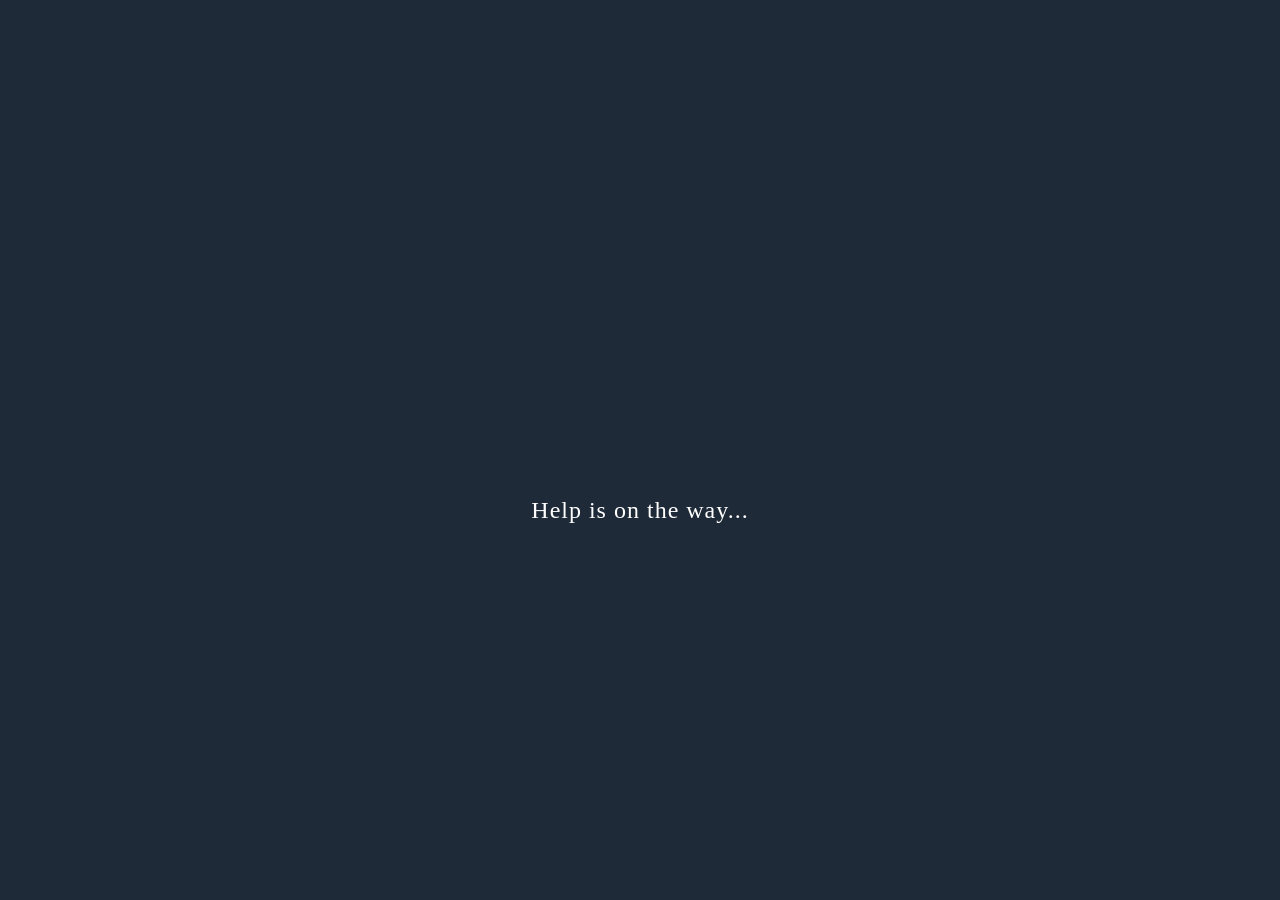
<file: docs/index.html>
<!DOCTYPE html>
<html>
<head>
  <title>Animal Rescue</title>
  <link rel="stylesheet" href="css/style.css">
</head>
<body>
<div id="loader">
  <div class="paw-container">
    <span class="paw paw1">🐾</span>
    <span class="paw paw2">🐾</span>
    <span class="paw paw3">🐾</span>
    <span class="paw paw4">🐾</span>
    <span class="paw paw5">🐾</span>
  </div>
  <h2>Help is on the way...</h2>
</div>

<div id="mainContent" style="display:none;">
  <!-- Your page content -->
</div>
  <script src="js/config.js"></script>
  <script src="js/first.js"></script>
</body>
</html>
</file>
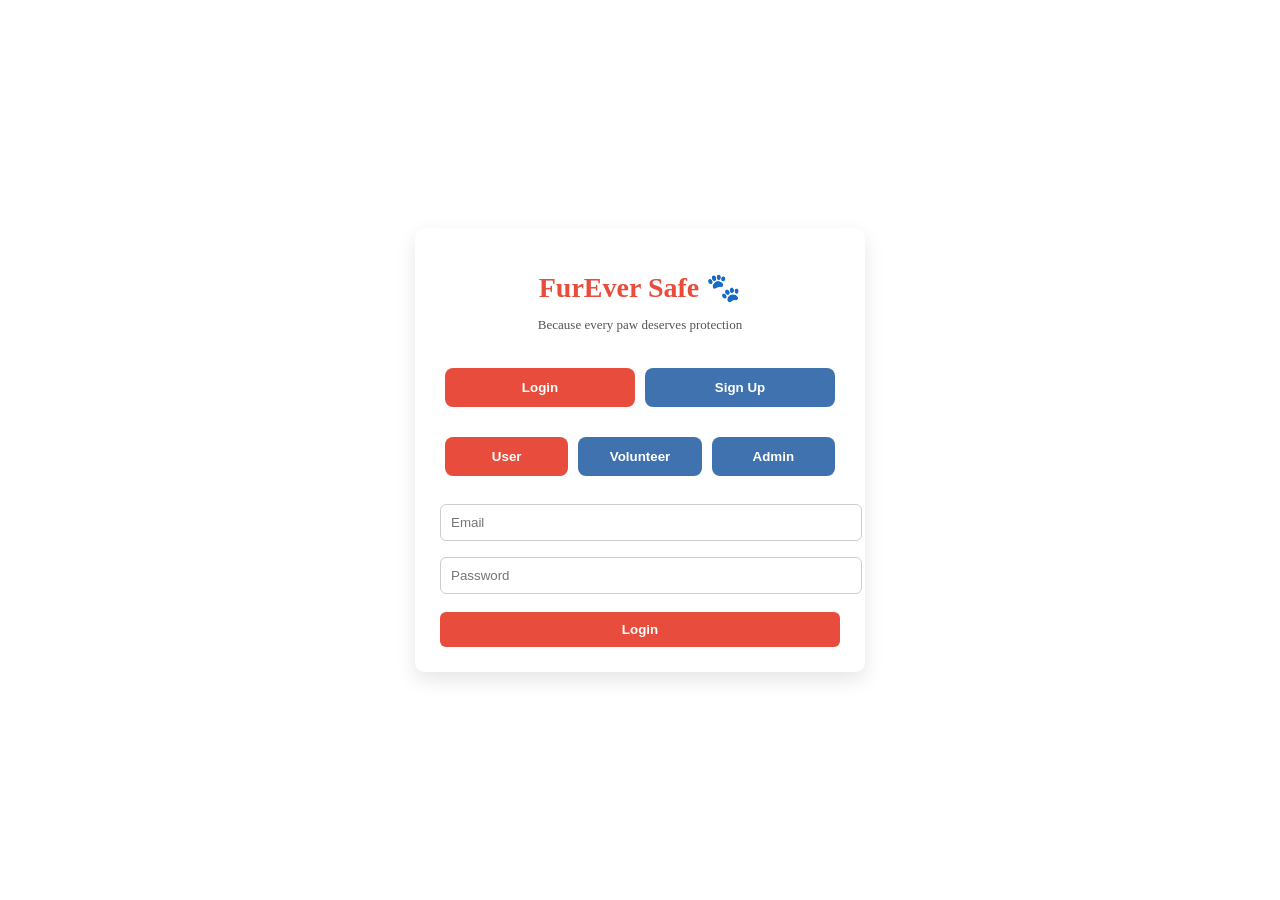
<file: docs/home.html>
<!DOCTYPE html>
<html lang="en">
<head>
  <meta charset="UTF-8">
  <meta name="viewport" content="width=device-width, initial-scale=1.0">
  <title>FurEver Safe — Home</title>
  <link rel="stylesheet" href="css/dashboard.css">
  <style>
    .dashboard-wrapper { max-width: 900px; margin: 30px auto; padding: 0 20px; }
    .welcome-box { background: #fff; border-radius: 12px; padding: 20px 25px; margin-bottom: 20px; box-shadow: 0 2px 8px rgba(0,0,0,0.08); }
    .welcome-box h2 { margin: 0 0 5px; color: #2d6a4f; }
    .welcome-box p { margin: 0; color: #666; }
    .action-btn { background: #2d6a4f; color: white; border: none; padding: 10px 22px; border-radius: 8px; cursor: pointer; font-size: 15px; margin-top: 15px; text-decoration: none; display: inline-block; }
    .action-btn:hover { background: #1b4332; }
    .reports-section { background: #fff; border-radius: 12px; padding: 20px 25px; box-shadow: 0 2px 8px rgba(0,0,0,0.08); }
    .reports-section h3 { color: #2d6a4f; margin-top: 0; }
    .report-card { border: 1px solid #e0e0e0; border-radius: 8px; padding: 15px; margin-bottom: 12px; }
    .report-card h4 { margin: 0 0 6px; }
    .report-card p { margin: 3px 0; color: #555; font-size: 14px; }
    .badge { display: inline-block; padding: 3px 10px; border-radius: 20px; font-size: 12px; font-weight: bold; }
    .badge.open { background: #fff3cd; color: #856404; }
    .badge.in-progress { background: #cce5ff; color: #004085; }
    .badge.rescued { background: #d4edda; color: #155724; }
    .empty-msg { color: #999; text-align: center; padding: 30px 0; }
    .top-bar { display: flex; justify-content: space-between; align-items: center; margin-bottom: 20px; }
    .logout-btn { background: #e63946; color: white; border: none; padding: 8px 18px; border-radius: 8px; cursor: pointer; }
  </style>
</head>
<body>
  <nav class="top-nav">
    <div class="logo">FurEver Safe 🐾</div>
    <ul class="nav-links">
      <li class="active"><a href="home.html">Home</a></li>
      <li><a href="report.html">Report Animal</a></li>
      <li><a href="profile.html">Profile</a></li>
    </ul>
  </nav>

  <div class="dashboard-wrapper">
    <div class="top-bar">
      <div class="welcome-box" style="flex:1; margin-bottom:0; margin-right:15px;">
        <h2>Welcome back, <span id="userName">there</span> 👋</h2>
        <p>Help an animal in need — report a stray or injured animal near you.</p>
        <a href="report.html" class="action-btn">+ Report an Animal</a>
      </div>
      <button class="logout-btn" onclick="logout()">Logout</button>
    </div>

    <div class="reports-section" style="margin-top:20px;">
      <h3>Your Reports</h3>
      <div id="reportList"><p class="empty-msg">Loading your reports...</p></div>
    </div>
  </div>

  <script src="js/config.js"></script>
  <script>
    // Redirect to login if not logged in
    const token = localStorage.getItem("token");
    const user = JSON.parse(localStorage.getItem("user") || "{}");
    if (!token) window.location.href = "login.html";

    // Show name
    document.getElementById("userName").textContent = user.name || "there";

    // Fetch reports
    async function loadReports() {
      try {
        const res = await fetch(`${BASE_URL}/api/reports/mine`, {
          headers: { Authorization: `Bearer ${token}` }
        });
        const reports = await res.json();
        const list = document.getElementById("reportList");

        if (!reports.length) {
          list.innerHTML = `<p class="empty-msg">You haven't reported any animals yet.</p>`;
          return;
        }

        list.innerHTML = reports.map(r => `
          <div class="report-card">
            <h4>${r.animalType} — ${r.location}</h4>
            <p>Urgency: ${r.urgency}</p>
            <p>Reported: ${new Date(r.createdAt).toLocaleDateString()}</p>
            <span class="badge ${r.status}">${r.status}</span>
          </div>
        `).join("");
      } catch {
        document.getElementById("reportList").innerHTML = `<p class="empty-msg">Could not load reports.</p>`;
      }
    }

    function logout() {
      localStorage.clear();
      window.location.href = "login.html";
    }

    loadReports();
  </script>
</body>
</html>
</file>
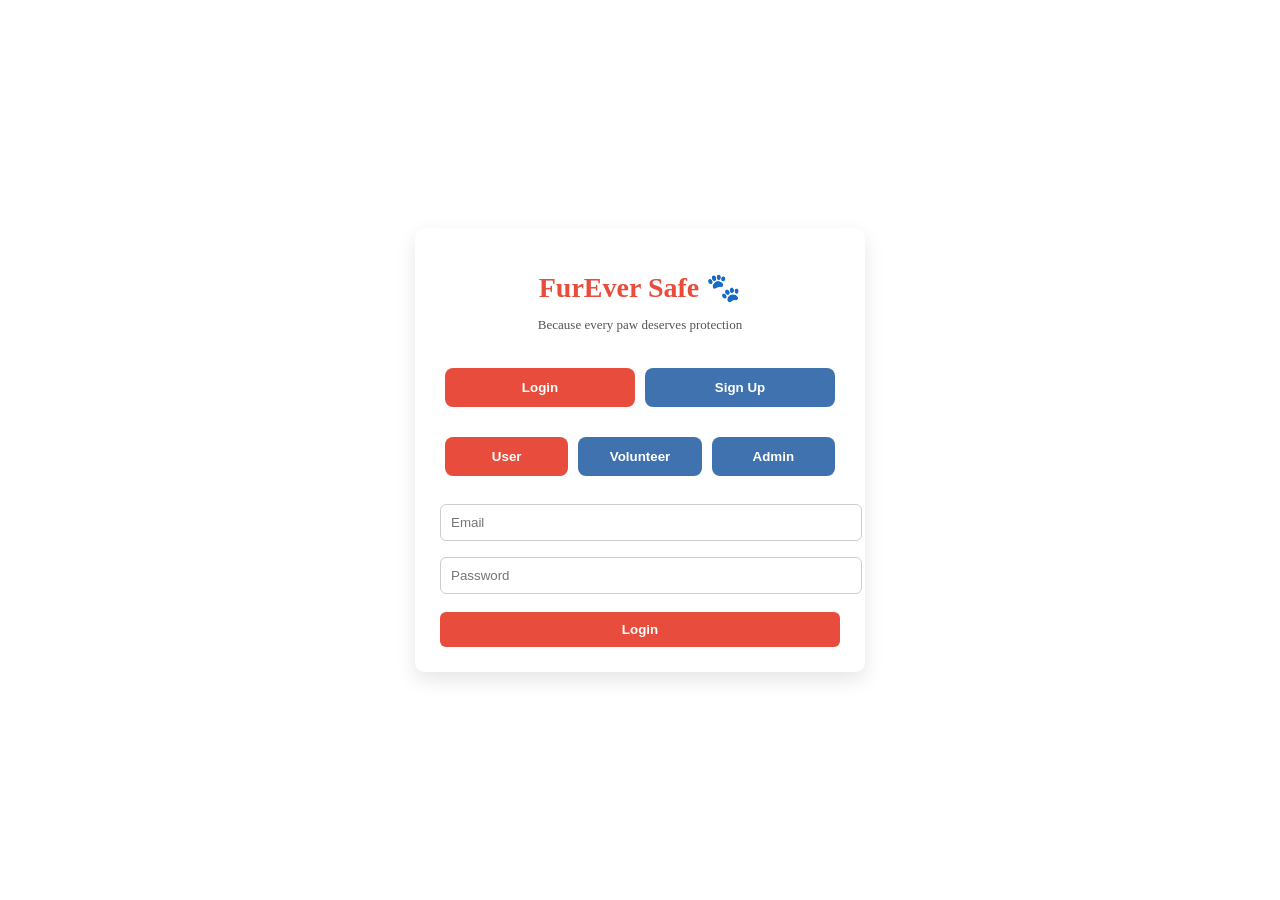
<file: docs/login.html>
<!DOCTYPE html>
<html>

<head>
  <title>Login - FurEver Safe</title>
  <link rel="stylesheet" href="css/style.css">
</head>

<body>
  <div class="login-wrapper">
    <div class="login-card">
      <h1 class="brand-title">FurEver Safe 🐾</h1>
      <p class="tagline">Because every paw deserves protection</p>

      <!-- LOGIN / SIGNUP TOGGLE -->
      <div class="role-selector" style="margin-bottom:10px;">
        <button type="button" class="role-btn active" id="showLogin">Login</button>
        <button type="button" class="role-btn" id="showSignup">Sign Up</button>
      </div>

      <!-- LOGIN FORM -->
      <div id="loginSection">
        <div class="role-selector">
          <button type="button" class="role-btn active" data-role="user">User</button>
          <button type="button" class="role-btn" data-role="volunteer">Volunteer</button>
          <button type="button" class="role-btn" data-role="admin">Admin</button>
        </div>
        <form id="loginForm">
          <div id="loginFields"></div>
          <button type="submit">Login</button>
        </form>
      </div>

      <!-- SIGNUP FORM -->
      <div id="signupSection" style="display:none;">
        <form id="signupForm">
          <input type="text" id="signupName" placeholder="Full Name" required>
          <input type="email" id="signupEmail" placeholder="Email" required>
          <input type="password" id="signupPassword" placeholder="Password" required>
          <input type="text" id="signupPhone" placeholder="Phone Number">
          <select id="signupRole">
            <option value="citizen">I am a Citizen</option>
            <option value="volunteer">I am a Volunteer</option>
          </select>
          <button type="submit">Create Account</button>
        </form>
      </div>

    </div>
  </div>
  <script src="js/login.js"></script>
</body>

</html>
</file>
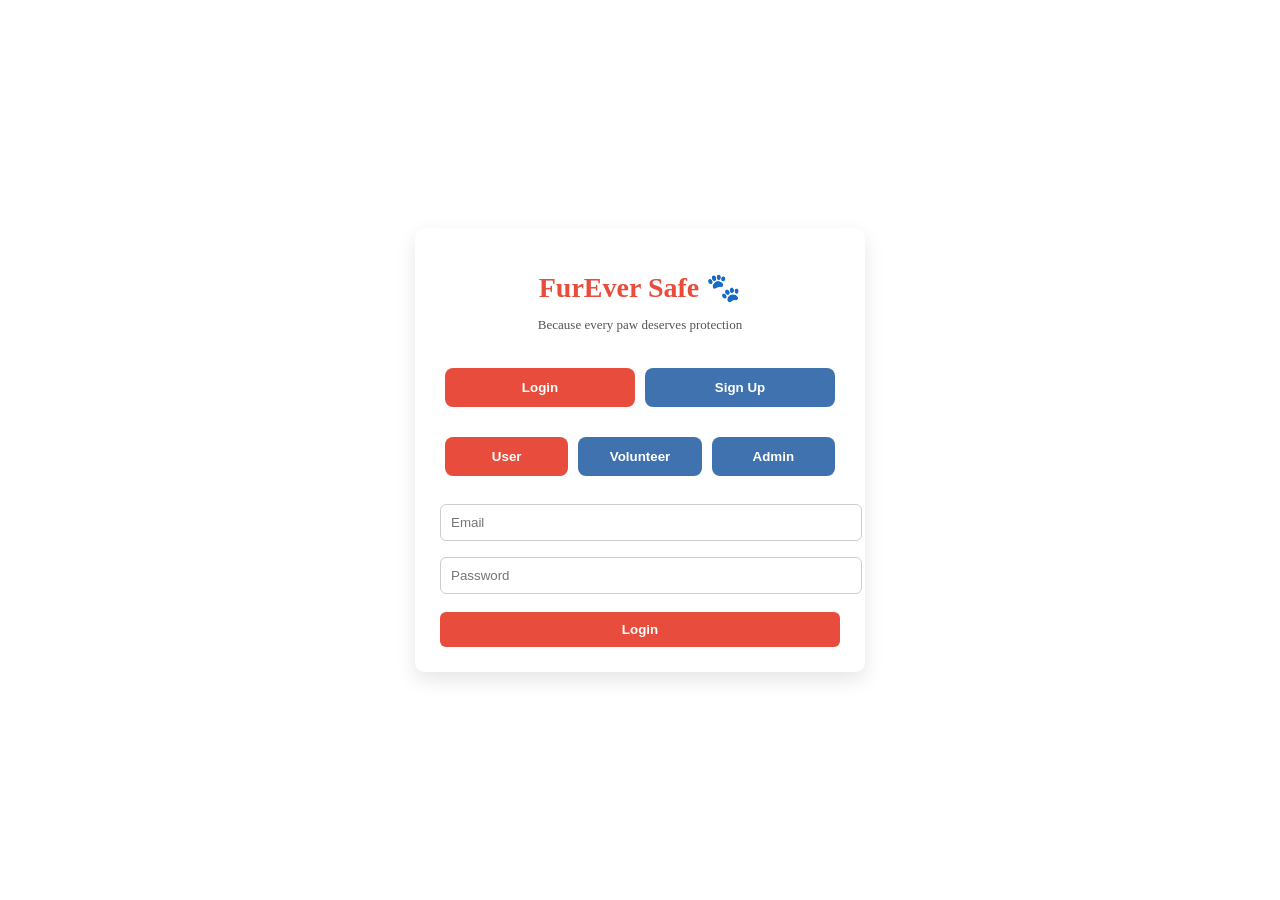
<file: docs/profile.html>
<!DOCTYPE html>
<html lang="en">

<head>
  <meta charset="UTF-8">
  <meta name="viewport" content="width=device-width, initial-scale=1.0">
  <title>My Profile — FurEver Safe</title>
  <link rel="stylesheet" href="css/dashboard.css">
  <style>
    body {
      background: #f0f4f8;
    }

    .profile-page {
      max-width: 480px;
      margin: 40px auto;
      padding: 0 20px;
    }

    .profile-card {
      background: white;
      border-radius: 20px;
      overflow: hidden;
      box-shadow: 0 8px 30px rgba(0, 0, 0, 0.1);
    }

    .profile-banner {
      height: 90px;
      background: linear-gradient(135deg, #a8edea, #fed6e3, #f9ca8a);
    }

    .profile-avatar-wrap {
      padding: 0 25px;
      margin-top: -38px;
      margin-bottom: 10px;
    }

    .profile-avatar-wrap img {
      width: 76px;
      height: 76px;
      border-radius: 50%;
      border: 3px solid white;
      object-fit: cover;
      background: #e0e0e0;
    }

    .profile-body {
      padding: 0 25px 25px;
    }

    .profile-name {
      font-size: 1.25rem;
      font-weight: 700;
      color: #1a1a1a;
      margin: 0 0 6px;
    }

    .profile-badges {
      display: flex;
      gap: 8px;
      margin-bottom: 12px;
      flex-wrap: wrap;
    }

    .badge-pill {
      padding: 3px 12px;
      border-radius: 20px;
      font-size: 12px;
      font-weight: 600;
    }

    .badge-role {
      background: #e8f4fd;
      color: #2d86c9;
    }

    .badge-reports {
      background: #d4edda;
      color: #155724;
    }

    .profile-info {
      margin-bottom: 20px;
    }

    .profile-info-row {
      display: flex;
      align-items: center;
      gap: 10px;
      padding: 9px 0;
      border-bottom: 1px solid #f0f0f0;
      font-size: 0.9rem;
      color: #444;
    }

    .profile-info-row:last-child {
      border-bottom: none;
    }

    .profile-info-row .icon {
      font-size: 1rem;
      width: 22px;
      text-align: center;
    }

    .profile-info-row .label {
      color: #999;
      font-size: 0.8rem;
      min-width: 55px;
    }

    .profile-actions {
      display: flex;
      gap: 10px;
    }

    .btn-primary {
      flex: 1;
      background: #1a1a1a;
      color: white;
      border: none;
      padding: 11px 0;
      border-radius: 50px;
      font-size: 0.95rem;
      font-weight: 600;
      cursor: pointer;
      transition: background 0.2s;
    }

    .btn-primary:hover {
      background: #333;
    }

    .btn-icon {
      width: 44px;
      height: 44px;
      border-radius: 50%;
      border: 1.5px solid #ddd;
      background: white;
      font-size: 1.1rem;
      cursor: pointer;
      display: flex;
      align-items: center;
      justify-content: center;
      transition: background 0.2s;
    }

    .btn-icon:hover {
      background: #f5f5f5;
    }

    /* EDIT FORM */
    .edit-form {
      padding: 20px 25px 25px;
      display: none;
    }

    .edit-form h3 {
      margin: 0 0 16px;
      font-size: 1rem;
      color: #333;
    }

    .edit-form label {
      font-size: 0.82rem;
      color: #888;
      display: block;
      margin-bottom: 4px;
      margin-top: 12px;
    }

    .edit-form input {
      width: 100%;
      padding: 9px 12px;
      border: 1.5px solid #e0e0e0;
      border-radius: 8px;
      font-size: 0.95rem;
      transition: border-color 0.2s;
    }

    .edit-form input:focus {
      border-color: #2d6a4f;
      outline: none;
    }

    .edit-form-actions {
      display: flex;
      gap: 10px;
      margin-top: 18px;
    }

    .btn-save {
      flex: 1;
      background: #2d6a4f;
      color: white;
      border: none;
      padding: 10px;
      border-radius: 8px;
      font-weight: 600;
      cursor: pointer;
    }

    .btn-cancel {
      flex: 1;
      background: #f0f0f0;
      color: #333;
      border: none;
      padding: 10px;
      border-radius: 8px;
      font-weight: 600;
      cursor: pointer;
    }
  </style>
</head>

<body>
  <nav class="top-nav">
    <div class="logo">FurEver Safe 🐾</div>
    <ul class="nav-links">
      <li><a href="home.html">Home</a></li>
      <li><a href="report.html">Report</a></li>
      <li><a href="track.html">Track</a></li>
      <li class="active"><a href="profile.html">Profile</a></li>
    </ul>
  </nav>

  <div class="profile-page">
    <div class="profile-card">
      <div class="profile-banner"></div>

      <!-- DISPLAY MODE -->
      <div id="profileDisplay">
        <div class="profile-avatar-wrap">
          <img src="https://api.dicebear.com/7.x/thumbs/svg?seed=fureversafe" alt="Avatar" id="displayImage">
        </div>
        <div class="profile-body">
          <p class="profile-name" id="displayName">Loading...</p>
          <div class="profile-badges">
            <span class="badge-pill badge-role" id="displayRole">citizen</span>
            <span class="badge-pill badge-reports">🐾 Active Member</span>
          </div>
          <div class="profile-info">
            <div class="profile-info-row">
              <span class="icon">✉️</span>
              <span class="label">Email</span>
              <span id="displayEmail">—</span>
            </div>
            <div class="profile-info-row">
              <span class="icon">📞</span>
              <span class="label">Phone</span>
              <span id="displayPhone">—</span>
            </div>
          </div>
          <div class="profile-actions">
            <button class="btn-primary" id="editProfileBtn">✏️ Edit Profile</button>
            <button class="btn-icon" id="logoutBtn" title="Logout">🚪</button>
          </div>
        </div>
      </div>

      <!-- EDIT MODE -->
      <form id="profileForm" class="edit-form">
        <h3>Edit Profile</h3>
        <label>Name</label>
        <input type="text" id="inputName" placeholder="Your name" required>
        <label>Phone</label>
        <input type="text" id="inputPhone" placeholder="Your phone number">
        <div class="edit-form-actions">
          <button type="submit" class="btn-save">Save</button>
          <button type="button" class="btn-cancel" id="cancelEdit">Cancel</button>
        </div>
      </form>
    </div>
  </div>

  <!-- Logout Modal -->
  <div class="logout-modal" id="logoutModal">
    <div class="logout-box">
      <h3>Are you sure you want to logout?</h3>
      <div class="logout-actions">
        <button id="cancelLogout">No</button>
        <button id="confirmLogout">Yes</button>
      </div>
    </div>
  </div>

  <script src="js/config.js"></script>
  <script src="js/profile.js"></script>
</body>

</html>
</file>
<file: docs/css/style.css>
html, body {
  margin: 0;
  padding: 0;
  height: 100%;
  overflow: hidden;
}

#loader {
  position: fixed;
  inset: 0;             
  width: 100vw;
  height: 100vh;
  background: #1f2a38;
  color: white;
  display: flex;
  flex-direction: column;
  justify-content: center;
  align-items: center;
  z-index: 9999;
}

.paw-container {
  position: relative;
  width: 300px;
  height: 100px;
  margin-bottom: 20px;
}

.paw {
  position: absolute;
  font-size: 28px;
  opacity: 0;
  animation: walk 2s linear infinite;
}

/* Staggered timing */
.paw1 { animation-delay: 0s; left: 0px; top: 40px; }
.paw2 { animation-delay: 0.4s; left: 60px; top: 20px; }
.paw3 { animation-delay: 0.8s; left: 120px; top: 40px; }
.paw4 { animation-delay: 1.2s; left: 180px; top: 20px; }
.paw5 { animation-delay: 1.6s; left: 240px; top: 40px; }

@keyframes walk {
  0% { opacity: 0; transform: scale(0.5); }
  20% { opacity: 1; transform: scale(1); }
  80% { opacity: 1; }
  100% { opacity: 0; transform: scale(0.5); }
}

#loader h2 {
  font-weight: normal;
  letter-spacing: 1px;
}

.login-box {
  background: white;
  padding: 30px;
  width: 320px;
  border-radius: 12px;
  text-align: center;
  box-shadow: 0 6px 20px rgba(0,0,0,0.2);
}

.login-box input,
.login-box select {
  width: 100%;
  padding: 10px;
  margin: 8px 0;
  border-radius: 6px;
  border: 1px solid #ccc;
}

.login-box button {
  width: 100%;
  padding: 10px;
  background: #e74c3c;
  color: white;
  border: none;
  border-radius: 6px;
  cursor: pointer;
}

.login-box button:hover {
  background: #c0392b;
}

/* Background */
.login-page {
  margin: 0;
  height: 100vh;
  display: flex;
  justify-content: center;
  align-items: center;
  background: linear-gradient(135deg, #1f2a38, #2c3e50);
  font-family: Arial, sans-serif;
}

/* Card */
.login-card {
  background: rgba(255, 255, 255, 0.1);
  backdrop-filter: blur(12px);
  padding: 40px;
  width: 350px;
  border-radius: 20px;
  text-align: center;
  color: white;
  box-shadow: 0 10px 30px rgba(0,0,0,0.4);
}

.subtitle {
  font-size: 14px;
  opacity: 0.8;
  margin-bottom: 20px;
}

/* Role buttons */
.role-selector {
  display: flex;
  justify-content: space-between;
  margin-bottom: 20px;
}

.role-btn {
  flex: 1;
  margin: 5px;
  padding: 10px;
  border: none;
  border-radius: 10px;
  cursor: pointer;
  background: rgba(255,255,255,0.2);
  color: white;
  transition: 0.3s;
}

.role-btn:hover {
  background: #e74c3c;
}

.role-btn.active {
  background: #e74c3c;
}

/* Inputs */
.login-card input {
  width: 100%;
  padding: 10px;
  margin: 8px 0;
  border-radius: 8px;
  border: none;
  outline: none;
}

/* Login button */
.login-btn {
  width: 100%;
  padding: 10px;
  margin-top: 10px;
  border: none;
  border-radius: 10px;
  background: #e74c3c;
  color: white;
  font-weight: bold;
  cursor: pointer;
  transition: 0.3s;
}

.login-btn:hover {
  background: #c0392b;
}

.login-container {
  height: 100vh;
  display: flex;
  justify-content: center;
  align-items: center;
  background: linear-gradient(135deg, #f9f7f7, #dbe2ef);
}

.login-card {
  background: white;
  padding: 40px;
  width: 350px;
  border-radius: 15px;
  box-shadow: 0 10px 30px rgba(0,0,0,0.1);
  text-align: center;
}

.login-card h2 {
  margin-bottom: 20px;
}

.login-card input {
  width: 100%;
  padding: 12px;
  margin: 10px 0;
  border-radius: 8px;
  border: 1px solid #ccc;
}

.login-card button {
  width: 100%;
  padding: 12px;
  margin-top: 15px;
  border: none;
  border-radius: 8px;
  background: #3f72af;
  color: white;
  font-weight: bold;
  cursor: pointer;
  transition: 0.3s;
}

.login-card button:hover {
  background: #2c5d8f;
}

.extra {
  margin-top: 15px;
  font-size: 14px;
}

/* ================= LOGIN ROLE SYSTEM ================= */

.role-selector {
  display: flex;
  justify-content: space-between;
  margin-bottom: 15px;
}

.role-btn {
  flex: 1;
  margin: 5px;
  padding: 8px;
  border-radius: 8px;
  border: none;
  cursor: pointer;
  background-color: #ddd;
  transition: 0.3s;
  font-weight: bold;
}

.role-btn:hover {
  background-color: #e74c3c;
  color: white;
}

.role-btn.active {
  background-color: #e74c3c;
  color: white;
}

#loginForm input {
  width: 100%;
  padding: 10px;
  margin: 8px 0;
  border-radius: 6px;
  border: 1px solid #ccc;
  transition: 0.3s;
}

#loginForm input:focus {
  border-color: #e74c3c;
  outline: none;
  box-shadow: 0 0 5px rgba(231, 76, 60, 0.4);
}

#loginForm button {
  width: 100%;
  padding: 10px;
  margin-top: 10px;
  border-radius: 6px;
  border: none;
  background-color: #e74c3c;
  color: white;
  font-weight: bold;
  cursor: pointer;
  transition: 0.3s;
}

#loginForm button:hover {
  background-color: #c0392b;
}

/* Smooth Animation for Extra Fields */

@keyframes fadeIn {
  from {
    opacity: 0;
    transform: translateY(-10px);
  }
  to {
    opacity: 1;
    transform: translateY(0);
  }
}

#extraFields input {
  animation: fadeIn 0.3s ease-in-out;
}

/* Centered Login Layout */

.login-wrapper {
  height: 100vh;
  display: flex;
  justify-content: center;
  align-items: center;
  background: #f4f4f4;
}

.login-card {
  width: 400px;
  background: white;
  padding: 25px;
  border-radius: 10px;
  box-shadow: 0 8px 20px rgba(0,0,0,0.1);
}
/*background image*/
.login-wrapper {
  background: url("https://www.pixelstalk.net/wp-content/uploads/wallpapers/dog-and-cat-cocker-spaniel-puppy-small-ginger-kitten-kiss.jpg") no-repeat center center fixed;
  background-size: cover;
}
.login-card {
  background: rgba(255, 255, 255, 0.7);
  backdrop-filter: blur(10px);
}

/* ===== BRAND TITLE ===== */

.brand-title {
  text-align: center;
  font-size: 28px;
  margin-bottom: 5px;
  color: #e74c3c;
  font-weight: bold;
}

.tagline {
  text-align: center;
  font-size: 13px;
  color: #555;
  margin-bottom: 20px;
}
</file>
<file: docs/css/dashboard.css>
/* Basic Reset */
* {
  margin: 0;
  padding: 0;
  box-sizing: border-box;
  font-family: Arial, sans-serif;
}

#home {
  position: relative;   /* so the welcome-banner sticks inside it */
  min-height: 100vh;    /* ensure full viewport height */
  padding-bottom: 80px; /* give space for the footer so it doesn’t overlap content */
}

body {
  background-color: #E8F7F2;
  margin: 0;
  padding: 0;
}

.main-content {
  padding: 20px;
  background-color: #edb259; /* soft cream */
  border-radius: 10px;
  margin-top: 0;
}

/* Top Navigation */
/* Top Navigation */

.top-nav {
  width: 100%;
  background-color:#e0f8f0; /* soft blue */
  display: flex;
  justify-content: space-between;
  align-items: center;
  padding: 0 20px;
  height:70px;
  border-radius: 10px 10px 0 0; /* rounded top corners */
}

.top-nav .logo {
  color: black;
  font-size: 20px;
  font-weight: bold;
}

.nav-links {
  list-style: none;
  display: flex;
  gap: 20px;
}

.nav-links li {
  color: #222222;
  cursor: pointer;
  padding: 10px 15px;
  border-radius: 5px;
  transition: background 0.3s;
}

/* .nav-links li:hover,
.nav-links li.active {
  background-color: #FF6B6B;
} */

.top-nav .nav-links li a {
  text-decoration: none;
  color: #333;
  padding: 8px 12px;
  display: block;
  font-weight: 500;
  transition: background-color 0.2s, color 0.2s;
}

/* Hover effect applies to all links */
.top-nav .nav-links li a:hover {
  background-color: #f0f0f0; /* or your red background */
  color: red;                 /* red text on hover */
  border-radius: 5px;
}

/* Active tab styling (Home by default) */
.top-nav .nav-links li.active a {
  /* background-color: #333;  dark background for active */
  /* color: #fff;             /* white text for active */
  border-radius: 5px; 
}

/* Main Content */
.main-content {
  padding: 20px;
}

/* Tabs */
.tab-content {
  display: none;
  /* background-color: ; */
  padding: 20px;
  margin-top: 20px;
  border-radius: 10px;
  box-shadow: 0 2px 5px rgba(0,0,0,0.1);
}

.tab-content.active {
  display: block;
}

/* Dashboard cards container */
.dashboard-cards {
  display: flex;
  gap: 20px;
  margin-top: 20px;
  flex-wrap: wrap; /* responsive layout */
}

/* Individual card */
.dashboard-cards .card {
  flex: 1;
  background-color: #E8F7F2;
  min-width: 150px;
  color: #333333;
  border-radius: 10px;
  padding: 20px;
  text-align: center;
  box-shadow: 10px 2px 8px rgba(0,0,0,0.1);
  transition: transform 0.3s, box-shadow 0.3s;
  border-color: #4a90e2;
}

.dashboard-cards .card:hover {
  transform: translateY(-5px);
  box-shadow: 0 5px 15px rgba(0,0,0,0.2);
}

.dashboard-cards .card h3 {
  margin-bottom: 10px;
  color: #333;
}

.dashboard-cards .card p {
  font-size: 1.5rem;
  font-weight: bold;
  color:#18012c ;
}

/* Optional welcome banner */
.welcome-banner {
  margin-top: 30px;
  padding: 15px;
  color:#18012c;
  border-radius: 10px;
  text-align: center;
  font-size: 1.1rem;
}

/* Center the SOS button inside home section */
#sosBtn {
  display: block;
  margin: 20px auto; /* centers horizontally */
  background-color: #ff4d4f; /* red alert color */
  color: #18012c;
  border: none;
  padding: 15px 25px;
  font-size: 1.3rem;
  border-radius: 10px;
  cursor: pointer;
  transition: transform 0.2s, box-shadow 0.2s;
}

#sosBtn:hover {
  transform: translateY(-3px) scale(1.05);
  box-shadow: 0 0 20px rgba(255, 77, 79, 0.7);
  animation: pulse 1s infinite;
}

/* @keyframes pulse {
  0% { box-shadow: 0 0 10px rgba(255,77,79,0.5); }
  50% { box-shadow: 0 0 25px rgba(255,77,79,0.8); }
  100% { box-shadow: 0 0 10px rgba(255,77,79,0.5); }
} */

.sos-text {
  text-align: center;
  font-size: 1rem;
  color: #18012c; /* matches SOS button color */
  margin-top: 8px;
  font-weight: 500;
  letter-spacing: 0.5px;
}

/* Set body background to punch image */
body {
  background-image: url('https://th.bing.com/th?id=OIF.h7LR30g%2bCdBWfBrKWojw2g&w=306&h=180&c=7&r=0&o=7&dpr=1.3&pid=1.7&rm=3');
  background-size: cover;        /* cover entire page */
  background-position: center;   /* center image */
  background-repeat: no-repeat;
  min-height: 100vh;            /* ensure it fills full viewport height */
  font-family: Arial, sans-serif;
  margin: 0;
  padding: 0;
  position: relative;
  color: #333;                  /* default text color */
}

/* Optional: overlay to make content readable */
body::before {
  content: "";
  position: fixed;   /* fixed to stay behind all content */
  top: 0;
  left: 0;
  width: 100%;
  height: 100%;
  background-color: rgba(255, 255, 255, 0.4); /* adjust opacity to your taste */
  z-index: -1;       /* behind all page content */
}

#map {
  width: 100%;
  height: 450px; /* adjust as needed */
  border-radius: 10px;
  margin-top: 20px;
  box-shadow: 0 2px 10px rgba(0,0,0,0.1);
}

/* Make welcome banner act as footer */
.welcome-banner {
  background-color: #e8f7f2;  /* your current banner color */
  border-radius: 10px 10px 0 0;
  text-align: center;
  padding: 15px 20px;
  position: absolute;    /* position at bottom */
  bottom: 0;             /* stick to bottom */
  left: 0;
  width: 100%;
  box-shadow: 0 -2px 10px rgba(0,0,0,0.1);
}

#daily-quote {
  text-align: center;
  background-color: #E8F7F2; /* soft highlight */
  padding: 10px 20px;
  font-style: italic;
  font-size: 1.1rem;
  color: #4a4a4a;
  box-shadow: 0 2px 5px rgba(0,0,0,0.1);
  border-bottom: #18012c 2px solid; 
  border-top: #18012c 2px solid;/* underline with punch color */
}

.welcome-text {
  text-align: center;        /* center horizontally */
  margin-bottom: 20px;       /* spacing before SOS button */
}

.welcome-text h2 {
  font-size: 2rem;
  margin: 0;
  color: #333;               /* adjust to your theme */
}

.welcome-text p {
  font-size: 1.1rem;
  margin-top: 5px;
  color: #555;               /* slightly lighter than h2 */
}

/* Centered Report Box */
.report-container {
  width: 75%; /* covers 70-80% of the page width */
  max-width: 850px; /* optional limit */
  margin: 40px auto; /* centers horizontally and adds top/bottom spacing */
  padding: 30px 25px;
  background-color: #ffffff; /* solid white */
  border-radius: 15px;
  box-shadow: 0 8px 25px rgba(0,0,0,0.15); /* floating effect */
  font-family: 'Arial', sans-serif;
}

/* Section heading */
.report-container h2 {
  text-align: center;
  color: #20C997;
  font-size: 2rem;
  margin-bottom: 25px;
  position: relative;
}

/* Decorative line under heading */
.report-container h2::after {
  content: "";
  width: 60px;
  height: 3px;
  background-color: #20C997;
  display: block;
  margin: 8px auto 0;
  border-radius: 2px;
}

/* Form styling */
#reportForm {
  display: flex;
  flex-direction: column;
  gap: 12px;
}

#reportForm label {
  font-weight: 600;
  color: #333;
}

#reportForm input,
#reportForm textarea,
#reportForm select {
  padding: 10px 12px;
  border-radius: 8px;
  border: 1px solid #ccc;
  font-size: 1rem;
  width: 100%;
  transition: border-color 0.2s;
}

#reportForm input:focus,
#reportForm textarea:focus,
#reportForm select:focus {
  border-color: #20C997;
  outline: none;
}

/* Location button */
#getLocation {
  background-color: #FF6B6B;
  color: white;
  border: none;
  padding: 10px 15px;
  border-radius: 8px;
  cursor: pointer;
  width: 160px;
  margin-top: 5px;
  align-self: flex-start;
  transition: background-color 0.2s;
}

#getLocation:hover {
  background-color: #e55a5a;
}

/* Submit button */
#submitReport {
  background-color: #20C997;
  color: white;
  border: none;
  padding: 14px;
  border-radius: 10px;
  font-size: 1.1rem;
  cursor: pointer;
  transition: background-color 0.2s, transform 0.2s;
}

#submitReport:hover {
  background-color: #1aa67a;
  transform: translateY(-2px);
}

/* Table styling */
.report-table {
  margin-top: 30px;
  overflow-x: auto;
}

.report-table h3 {
  margin-bottom: 10px;
  color: #20C997;
  text-align: center;
}

.report-table table {
  width: 100%;
  border-collapse: collapse;
  min-width: 700px;
}

.report-table th,
.report-table td {
  border: 1px solid #ddd;
  padding: 12px 10px;
  text-align: center;
}

.report-table th {
  background-color: #20C997;
  color: #fff;
}

.report-table tr:nth-child(even) {
  background-color: #f9f9f9;
}

.report-table tr:hover {
  background-color: #f1f1f1;
}

/* Photo column */
.report-table td img {
  border-radius: 6px;
  object-fit: cover;
  width: 80px;
  height: 80px;
}

/* Responsive adjustments */
@media screen and (max-width: 768px) {
  .report-container {
    width: 90%;
    padding: 20px 15px;
  }

  #reportForm button, #getLocation {
    width: 100%;
  }

  .report-table table {
    min-width: unset;
    font-size: 0.9rem;
  }
}

#takePhoto {
  background-color: #FF6B6B;
  color: white;
  border: none;
  padding: 10px 16px;
  border-radius: 8px;
  cursor: pointer;
  font-size: 1rem;
  display: inline-flex;
  align-items: center;
  gap: 6px;
  transition: background-color 0.2s, transform 0.2s;
  margin-right: 10px;
}

#takePhoto:hover {
  background-color: #e55a5a;
  transform: translateY(-2px);
}

#photo {
  display: inline-block;
  margin-top: 10px;
}

.map-text {
  font-family: 'Franklin Gothic Medium', 'Arial Narrow', Arial, sans-serif;
  color: #333;
  font-size: 1.2rem;  

} 

#clearReports {
  background-color: #333;
  color: #fff;
  padding: 10px 18px;
  border: none;
  border-radius: 6px;
  font-size: 1rem;
  cursor: pointer;
  margin-left: 10px; /* space between buttons */
  transition: 0.2s;
}

#clearReports:hover {
  background-color: #ff4d4d;
}

/* Container to center Submit + Clear buttons */
.report-actions {
  display: flex;
  justify-content: center; /* centers buttons horizontally */
  gap: 15px;               /* space between buttons */
  margin: 20px 0;          /* spacing from form fields */
}

/* Buttons styling */
.report-actions button {
  background-color: #333;
  color: #fff;
  padding: 10px 18px;
  border: none;
  border-radius: 6px;
  font-size: 1rem;
  cursor: pointer;
  transition: 0.2s;
}

.report-actions button:hover {
  background-color: #ff4d4d;
}

/* Main container */
.track-container {
  width: 90%;
  max-width: 800px;
  margin: 60px auto;
  background: #fff;
  padding: 30px;
  border-radius: 12px;
  box-shadow: 0 4px 15px rgba(0, 0, 0, 0.1);
  text-align: center;
}

/* Title */
.track-container h2 {
  margin-bottom: 20px;
  color: #333;
}

/* Status box */
.status-box {
  padding: 20px;
  border-radius: 10px;
  font-size: 18px;
  min-height: 100px;
}

/* Buttons inside track page */
.status-box button {
  margin: 10px;
  padding: 10px 18px;
  border: none;
  border-radius: 6px;
  background-color: #333;
  color: white;
  cursor: pointer;
  transition: 0.2s;
}

.status-box button:hover {
  background-color: #ff4d4d;
}

.profile-container {
  width: 90%;
  max-width: 700px;
  margin: 60px auto;
  background: #fff;
  padding: 30px;
  border-radius: 12px;
  box-shadow: 0 4px 12px rgba(0,0,0,0.1);
}

.profile-card {
  display: flex;
  flex-direction: column;
  gap: 20px;
}

.profile-image {
  text-align: center;
}

.profile-image img {
  width: 120px;
  height: 120px;
  border-radius: 50%;
  object-fit: cover;
  margin-bottom: 10px;
}

.profile-card input,
.profile-card textarea {
  width: 100%;
  padding: 10px;
  margin-bottom: 10px;
  border-radius: 6px;
  border: 1px solid #ccc;
}

.profile-actions {
  text-align: center;
}

.profile-actions button {
  padding: 10px 20px;
  background: #333;
  color: white;
  border: none;
  border-radius: 6px;
  cursor: pointer;
}

.profile-actions button:hover {
  background: #ff4d4d;
}

.profile-display {
  text-align: center;
}

.profile-display img {
  width: 120px;
  height: 120px;
  border-radius: 50%;
  object-fit: cover;
  margin-bottom: 15px;
}

/* ========================= */
/* PROFILE CONTAINER */
/* ========================= */

.profile-container {
  width: 90%;
  max-width: 800px;
  margin: 60px auto;
  padding: 40px;
  background: #ffffff;
  border-radius: 16px;
  box-shadow: 0 8px 25px rgba(0, 0, 0, 0.08);
  transition: 0.3s ease;
}

.profile-container h2 {
  text-align: center;
  margin-bottom: 30px;
  font-size: 28px;
  color: #222;
  letter-spacing: 1px;
}

/* ========================= */
/* DISPLAY MODE */
/* ========================= */

.profile-display {
  text-align: center;
  animation: fadeIn 0.4s ease-in-out;
}

.profile-display img {
  width: 130px;
  height: 130px;
  border-radius: 50%;
  object-fit: cover;
  border: 4px solid #f0f0f0;
  margin-bottom: 20px;
  transition: 0.3s ease;
}

.profile-display img:hover {
  transform: scale(1.05);
}

.profile-display p {
  font-size: 17px;
  margin: 8px 0;
  color: #444;
}

.profile-display strong {
  color: #222;
}

/* ========================= */
/* EDIT FORM */
/* ========================= */

#profileForm {
  animation: fadeIn 0.4s ease-in-out;
}

#profileForm label {
  display: block;
  margin-top: 15px;
  font-weight: 600;
  color: #333;
}

#profileForm input,
#profileForm textarea {
  width: 100%;
  padding: 12px;
  margin-top: 6px;
  border-radius: 8px;
  border: 1px solid #ddd;
  font-size: 15px;
  transition: 0.2s ease;
}

#profileForm input:focus,
#profileForm textarea:focus {
  border-color: #ff4d4d;
  outline: none;
  box-shadow: 0 0 5px rgba(255, 77, 77, 0.2);
}

/* ========================= */
/* BUTTONS */
/* ========================= */

.profile-display button,
#profileForm button {
  margin-top: 20px;
  padding: 10px 20px;
  border: none;
  border-radius: 8px;
  font-size: 15px;
  cursor: pointer;
  transition: 0.2s ease;
}

/* Edit Button */
#editProfileBtn {
  background: #333;
  color: white;
}

#editProfileBtn:hover {
  background: #ff4d4d;
}

/* Save Button */
#profileForm button {
  background: #333;
  color: white;
}

#profileForm button:hover {
  background: #ff4d4d;
}

/* Logout Button */
.logout-btn {
  margin-left: 10px;
  background: #ff4d4d;
  color: white;
}

.logout-btn:hover {
  background: #cc0000;
}

/* ========================= */
/* ANIMATION */
/* ========================= */

@keyframes fadeIn {
  from {
    opacity: 0;
    transform: translateY(10px);
  }
  to {
    opacity: 1;
    transform: translateY(0);
  }
}

/* ========================= */
/* REPORT CONTAINER */
/* ========================= */

.report-container {
  width: 90%;
  max-width: 800px;
  margin: 60px auto;
  padding: 40px;
  background: #ffffff;
  border-radius: 16px;
  box-shadow: 0 8px 25px rgba(0, 0, 0, 0.08);
  animation: fadeIn 0.4s ease-in-out;
}

.report-container h2 {
  text-align: center;
  margin-bottom: 30px;
  font-size: 26px;
  color: #222;
}

/* ========================= */
/* FORM STRUCTURE */
/* ========================= */

.report-container label {
  display: block;
  margin-top: 18px;
  font-weight: 600;
  color: #333;
}

.report-container input,
.report-container textarea,
.report-container select {
  width: 100%;
  padding: 12px;
  margin-top: 6px;
  border-radius: 8px;
  border: 1px solid #ddd;
  font-size: 15px;
  transition: 0.2s ease;
  background: #fafafa;
}

/* Focus Effect */
.report-container input:focus,
.report-container textarea:focus,
.report-container select:focus {
  border-color: #ff4d4d;
  outline: none;
  background: #fff;
  box-shadow: 0 0 5px rgba(255, 77, 77, 0.2);
}

/* Textarea Resize Control */
.report-container textarea {
  resize: vertical;
  min-height: 100px;
}

/* ========================= */
/* LOCATION & PHOTO BUTTONS */
/* ========================= */

#getLocation,
#takePhoto {
  margin-top: 10px;
  padding: 8px 14px;
  border: none;
  border-radius: 6px;
  background: #333;
  color: white;
  cursor: pointer;
  transition: 0.2s ease;
  font-size: 14px;
}

#getLocation:hover,
#takePhoto:hover {
  background: #ff4d4d;
}

/* ========================= */
/* BUTTONS (Submit + Clear) */
/* ========================= */

.report-actions {
  display: flex;
  justify-content: center;
  gap: 15px;
  margin-top: 30px;
}

.report-actions button {
  padding: 12px 20px;
  border: none;
  border-radius: 8px;
  background: #333;
  color: white;
  font-size: 15px;
  cursor: pointer;
  transition: 0.2s ease;
}

.report-actions button:hover {
  background: #ff4d4d;
}

/* ========================= */
/* ANIMATION */
/* ========================= */

@keyframes fadeIn {
  from {
    opacity: 0;
    transform: translateY(10px);
  }
  to {
    opacity: 1;
    transform: translateY(0);
  }
}


  .repLogo {
  text-align: center;
  font-size: 28px;
  font-weight: bold;
  margin-bottom: 30px;
}

.profile-container {
  width: 90%;
  max-width: 600px;
  margin: 80px auto;
  padding: 40px;

  background: rgba(255, 255, 255, 0.95);
  border-radius: 18px;
  box-shadow: 0 15px 40px rgba(0,0,0,0.12);

  backdrop-filter: blur(5px);
}

.logout-modal {
  position: fixed;
  top: 0;
  left: 0;
  width: 100%;
  height: 100%;
  background: rgba(0,0,0,0.5);

  display: flex;
  justify-content: center;
  align-items: center;

  visibility: hidden;
  opacity: 0;
  transition: 0.3s ease;
}

.logout-modal.active {
  visibility: visible;
  opacity: 1;
}

.logout-box {
  background: white;
  padding: 30px 40px;
  border-radius: 15px;
  text-align: center;
  width: 350px;
  box-shadow: 0 15px 40px rgba(0,0,0,0.2);
}

.logout-actions {
  margin-top: 20px;
  display: flex;
  justify-content: space-between;
}

.logout-actions button {
  padding: 10px 20px;
  border-radius: 8px;
  border: none;
  cursor: pointer;
}

#confirmLogout {
  background: #ff4d4d;
  color: white;
}

#cancelLogout {
  background: #ddd;
}
</file>
